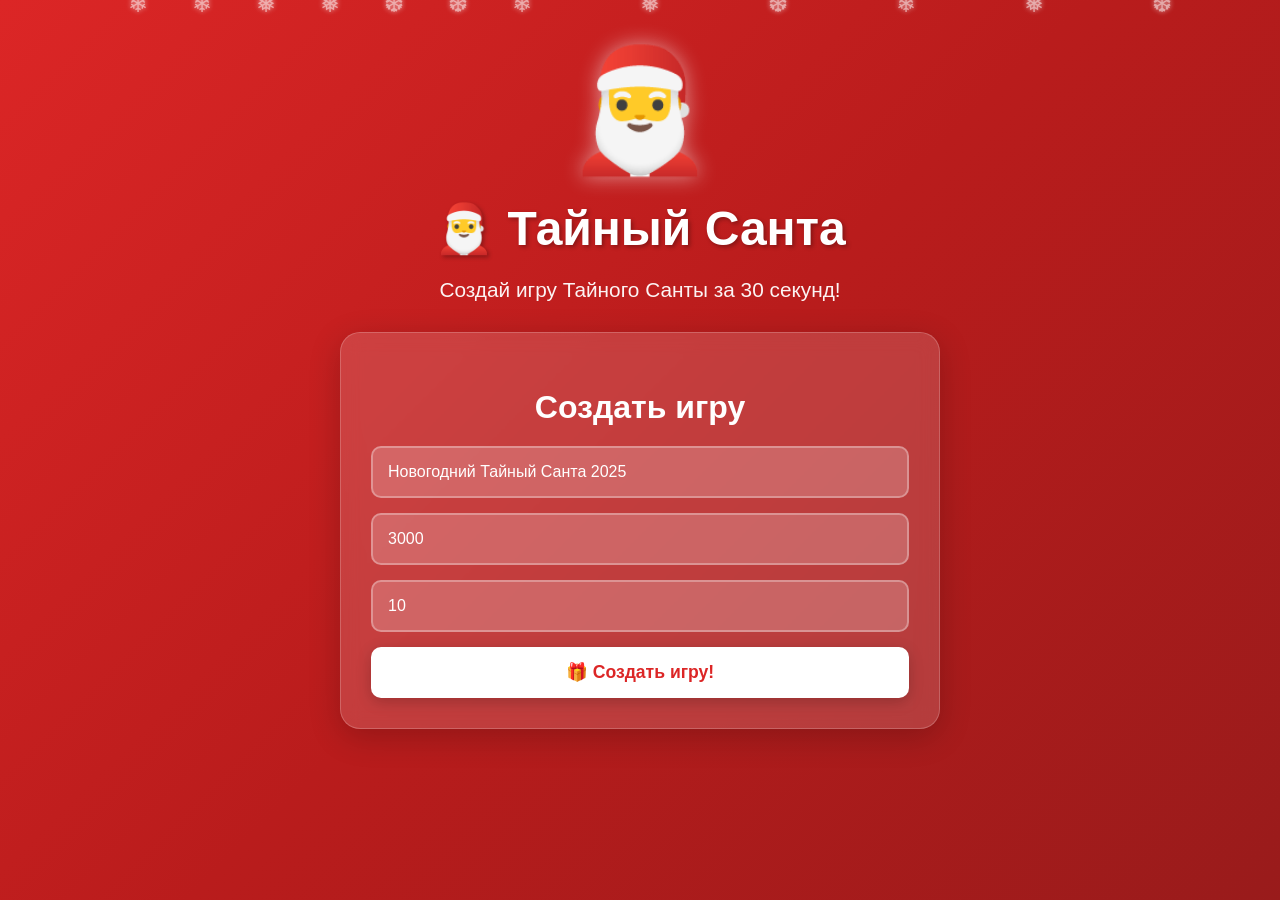
<file: templates/index.html>
<!DOCTYPE html>
<html lang="ru">

<head>
    <meta charset="UTF-8">
    <meta name="viewport" content="width=device-width, initial-scale=1.0">
    <title>ТайныйСанта</title>
    <link rel="stylesheet" href="/static/style.css">
</head>

<body>
    <div class="snowflakes" aria-hidden="true">
        <div class="snowflake">❄</div>
        <div class="snowflake">❅</div>
        <div class="snowflake">❆</div>
        <div class="snowflake">❄</div>
        <div class="snowflake">❅</div>
        <div class="snowflake">❆</div>
        <div class="snowflake">❄</div>
        <div class="snowflake">❅</div>
        <div class="snowflake">❆</div>
        <div class="snowflake">❄</div>
        <div class="snowflake">❅</div>
        <div class="snowflake">❆</div>
    </div>

    <div class="container">
        <div class="santa-image">
            <div class="santa-icon">🎅</div>
        </div>
        
        <h1 class="title">🎅 Тайный Санта</h1>
        <p class="subtitle">Создай игру Тайного Санты за 30 секунд!</p>

        <div class="form-card">
            <h2 class="form-title">Создать игру</h2>

            <div class="form-group">
                <input type="text" id="title" placeholder="Новогодний Тайный Санта 2025" 
                    class="form-input" value="Новогодний Тайный Санта 2025">
                <input type="number" id="budget" placeholder="Бюджет на подарок (₽)" 
                    class="form-input" value="3000">
                <input type="number" id="max_participants" placeholder="Максимум участников" 
                    class="form-input" value="10" min="2">
                <button onclick="createGame()" class="btn-white">
                    🎁 Создать игру!
                </button>
            </div>
        </div>

        <div id="result" class="result-container"></div>
    </div>

    <script>
        async function createGame() {
            const title = document.getElementById('title').value;
            const budget = parseInt(document.getElementById('budget').value);
            const max_participants = parseInt(document.getElementById('max_participants').value);

            if (!title.trim()) {
                alert('Введите название игры!');
                return;
            }

            if (max_participants < 2) {
                alert('Минимум 2 участника!');
                return;
            }

            const btn = event.target;
            btn.innerHTML = '⏳ Создаём...';
            btn.disabled = true;

            try {
                const response = await fetch('/api/create-game', {
                    method: 'POST',
                    headers: { 'Content-Type': 'application/json' },
                    body: JSON.stringify({ title, budget, max_participants })
                });

                const data = await response.json();

                if (data.success) {
                    document.getElementById('result').innerHTML = `
                        <div class="success-card">
                            <h3 class="success-title">🎉 Игра создана!</h3>
                            <p class="success-text">Приглашай друзей:</p>
                            <div class="link-box">
                                <a href="${data.invite_link}" target="_blank" class="link-text">
                                    ${window.location.origin}${data.invite_link}
                                </a>
                            </div>
                            <p class="code-text">Код приглашения: ${data.invite_link.split('/').pop()}</p>
                            <a href="${data.room_link}" class="btn-white btn-link">Перейти в комнату</a>
                        </div>
                    `;
                } else {
                    throw new Error(data.error || 'Ошибка создания');
                }
            } catch (error) {
                document.getElementById('result').innerHTML = `
                    <div class="error-card">
                        ❌ Ошибка: ${error.message}
                    </div>
                `;
            }

            btn.innerHTML = '🎁 Создать игру!';
            btn.disabled = false;
        }
    </script>
</body>

</html>
</file>
<file: static/style.css>
/* Красный фон */
body {
    margin: 0;
    padding: 0;
    min-height: 100vh;
    background: linear-gradient(135deg, #dc2626 0%, #b91c1c 50%, #991b1b 100%);
    font-family: 'Segoe UI', Tahoma, Geneva, Verdana, sans-serif;
    color: white;
    overflow-x: hidden;
    position: relative;
}

/* Анимация снежинок */
.snowflakes {
    position: fixed;
    top: 0;
    left: 0;
    width: 100%;
    height: 100%;
    pointer-events: none;
    z-index: 1;
}

.snowflake {
    position: absolute;
    top: -10px;
    color: rgba(255, 255, 255, 0.8);
    font-size: 1.5em;
    font-family: Arial, sans-serif;
    text-shadow: 0 0 5px rgba(255, 255, 255, 0.8);
    animation: fall linear infinite;
    opacity: 0.7;
}

.snowflake:nth-of-type(1) {
    left: 10%;
    animation-duration: 10s;
    animation-delay: 0s;
}

.snowflake:nth-of-type(2) {
    left: 20%;
    animation-duration: 12s;
    animation-delay: 1s;
}

.snowflake:nth-of-type(3) {
    left: 30%;
    animation-duration: 14s;
    animation-delay: 2s;
}

.snowflake:nth-of-type(4) {
    left: 40%;
    animation-duration: 11s;
    animation-delay: 0.5s;
}

.snowflake:nth-of-type(5) {
    left: 50%;
    animation-duration: 13s;
    animation-delay: 1.5s;
}

.snowflake:nth-of-type(6) {
    left: 60%;
    animation-duration: 15s;
    animation-delay: 2.5s;
}

.snowflake:nth-of-type(7) {
    left: 70%;
    animation-duration: 10s;
    animation-delay: 0.3s;
}

.snowflake:nth-of-type(8) {
    left: 80%;
    animation-duration: 12s;
    animation-delay: 1.3s;
}

.snowflake:nth-of-type(9) {
    left: 90%;
    animation-duration: 14s;
    animation-delay: 2.3s;
}

.snowflake:nth-of-type(10) {
    left: 15%;
    animation-duration: 11s;
    animation-delay: 0.7s;
}

.snowflake:nth-of-type(11) {
    left: 25%;
    animation-duration: 13s;
    animation-delay: 1.7s;
}

.snowflake:nth-of-type(12) {
    left: 35%;
    animation-duration: 15s;
    animation-delay: 2.7s;
}

@keyframes fall {
    0% {
        transform: translateY(0) rotate(0deg);
        opacity: 0.7;
    }
    50% {
        opacity: 1;
    }
    100% {
        transform: translateY(100vh) rotate(360deg);
        opacity: 0.3;
    }
}

/* Контейнер */
.container {
    position: relative;
    z-index: 10;
    max-width: 600px;
    margin: 0 auto;
    padding: 20px;
    text-align: center;
}

/* Изображение Санты */
.santa-image {
    margin: 20px 0;
}

.santa-icon {
    font-size: 120px;
    text-shadow: 0 0 20px rgba(255, 255, 255, 0.5);
    animation: bounce 2s ease-in-out infinite;
}

@keyframes bounce {
    0%, 100% {
        transform: translateY(0);
    }
    50% {
        transform: translateY(-10px);
    }
}

/* Заголовки */
.title {
    font-size: 3em;
    font-weight: bold;
    margin: 20px 0;
    text-shadow: 2px 2px 4px rgba(0, 0, 0, 0.3);
}

.subtitle {
    font-size: 1.3em;
    margin-bottom: 30px;
    opacity: 0.95;
}

/* Карточка формы */
.form-card {
    background: rgba(255, 255, 255, 0.15);
    backdrop-filter: blur(10px);
    border-radius: 20px;
    padding: 30px;
    margin: 20px 0;
    box-shadow: 0 8px 32px rgba(0, 0, 0, 0.2);
    border: 1px solid rgba(255, 255, 255, 0.2);
}

.form-title {
    font-size: 2em;
    margin-bottom: 20px;
    font-weight: bold;
}

/* Форма */
.form-group {
    display: flex;
    flex-direction: column;
    gap: 15px;
}

.form-input {
    padding: 15px;
    border-radius: 10px;
    border: 2px solid rgba(255, 255, 255, 0.3);
    background: rgba(255, 255, 255, 0.2);
    color: white;
    font-size: 1em;
    transition: all 0.3s ease;
}

.form-input::placeholder {
    color: rgba(255, 255, 255, 0.7);
}

.form-input:focus {
    outline: none;
    border-color: rgba(255, 255, 255, 0.6);
    background: rgba(255, 255, 255, 0.25);
    box-shadow: 0 0 10px rgba(255, 255, 255, 0.3);
}

.form-textarea {
    resize: vertical;
    min-height: 100px;
}

/* Белые кнопки */
.btn-white {
    padding: 15px 30px;
    background: white;
    color: #dc2626;
    border: none;
    border-radius: 10px;
    font-size: 1.1em;
    font-weight: bold;
    cursor: pointer;
    transition: all 0.3s ease;
    box-shadow: 0 4px 15px rgba(0, 0, 0, 0.2);
}

.btn-white:hover {
    background: #f3f4f6;
    transform: translateY(-2px);
    box-shadow: 0 6px 20px rgba(0, 0, 0, 0.3);
}

.btn-white:active {
    transform: translateY(0);
}

.btn-white:disabled {
    opacity: 0.6;
    cursor: not-allowed;
    transform: none;
}

.btn-link {
    display: inline-block;
    text-decoration: none;
    margin-top: 15px;
}

/* Результаты */
.result-container {
    margin-top: 20px;
}

.success-card {
    background: rgba(34, 197, 94, 0.2);
    backdrop-filter: blur(10px);
    border: 2px solid rgba(34, 197, 94, 0.5);
    border-radius: 15px;
    padding: 25px;
    margin: 20px 0;
}

.success-title {
    font-size: 1.8em;
    margin-bottom: 15px;
    font-weight: bold;
}

.success-text {
    font-size: 1.1em;
    margin: 10px 0;
}

.link-box {
    background: rgba(255, 255, 255, 0.2);
    border-radius: 10px;
    padding: 15px;
    margin: 15px 0;
    word-break: break-all;
}

.link-text {
    color: #93c5fd;
    text-decoration: none;
    font-weight: bold;
    transition: color 0.3s ease;
}

.link-text:hover {
    color: #dbeafe;
    text-decoration: underline;
}

.code-text {
    font-size: 0.9em;
    opacity: 0.9;
    margin: 10px 0;
}

.error-card {
    background: rgba(239, 68, 68, 0.2);
    backdrop-filter: blur(10px);
    border: 2px solid rgba(239, 68, 68, 0.5);
    border-radius: 15px;
    padding: 20px;
    margin: 20px 0;
    font-size: 1.1em;
}

/* Страница комнаты */
.room-info {
    margin: 20px 0;
}

.info-card {
    background: rgba(255, 255, 255, 0.15);
    backdrop-filter: blur(10px);
    border-radius: 15px;
    padding: 20px;
    margin: 20px 0;
    border: 1px solid rgba(255, 255, 255, 0.2);
}

.info-item {
    display: flex;
    justify-content: space-between;
    margin: 10px 0;
    font-size: 1.1em;
}

.info-label {
    font-weight: bold;
}

.info-value {
    opacity: 0.9;
}

.status-started {
    color: #34d399;
    font-weight: bold;
}

.status-waiting {
    color: #fbbf24;
    font-weight: bold;
}

.loading {
    text-align: center;
    font-size: 1.2em;
    padding: 20px;
}

/* Участники */
.participants-section {
    margin: 30px 0;
}

.section-title {
    font-size: 2em;
    margin-bottom: 20px;
    font-weight: bold;
}

.participants-list {
    display: flex;
    flex-direction: column;
    gap: 15px;
}

.participant-card {
    background: rgba(255, 255, 255, 0.15);
    backdrop-filter: blur(10px);
    border-radius: 15px;
    padding: 20px;
    border: 1px solid rgba(255, 255, 255, 0.2);
    text-align: left;
}

.participant-name {
    font-size: 1.3em;
    font-weight: bold;
    margin-bottom: 10px;
}

.participant-wishes {
    font-size: 1em;
    opacity: 0.9;
    margin-top: 10px;
}

/* Назначение */
.assignment-section {
    margin: 30px 0;
}

.assignment-card {
    background: linear-gradient(135deg, rgba(255, 255, 255, 0.2), rgba(255, 255, 255, 0.1));
    backdrop-filter: blur(10px);
    border-radius: 20px;
    padding: 30px;
    border: 2px solid rgba(255, 255, 255, 0.3);
    box-shadow: 0 8px 32px rgba(0, 0, 0, 0.2);
}

.assignment-content {
    display: flex;
    flex-direction: column;
    align-items: center;
    gap: 20px;
}

.assignment-icon {
    font-size: 80px;
    text-shadow: 0 0 20px rgba(255, 255, 255, 0.5);
}

.assignment-text {
    text-align: center;
}

.assignment-label {
    font-size: 1.2em;
    opacity: 0.9;
    margin-bottom: 10px;
}

.assignment-name {
    font-size: 2.5em;
    font-weight: bold;
    margin: 15px 0;
    text-shadow: 2px 2px 4px rgba(0, 0, 0, 0.3);
}

.assignment-wishes {
    font-size: 1.2em;
    margin-top: 15px;
    opacity: 0.95;
}

/* Адаптивность */
@media (max-width: 768px) {
    .title {
        font-size: 2em;
    }
    
    .santa-icon {
        font-size: 80px;
    }
    
    .form-card {
        padding: 20px;
    }
    
    .assignment-name {
        font-size: 2em;
    }
}
</file>
